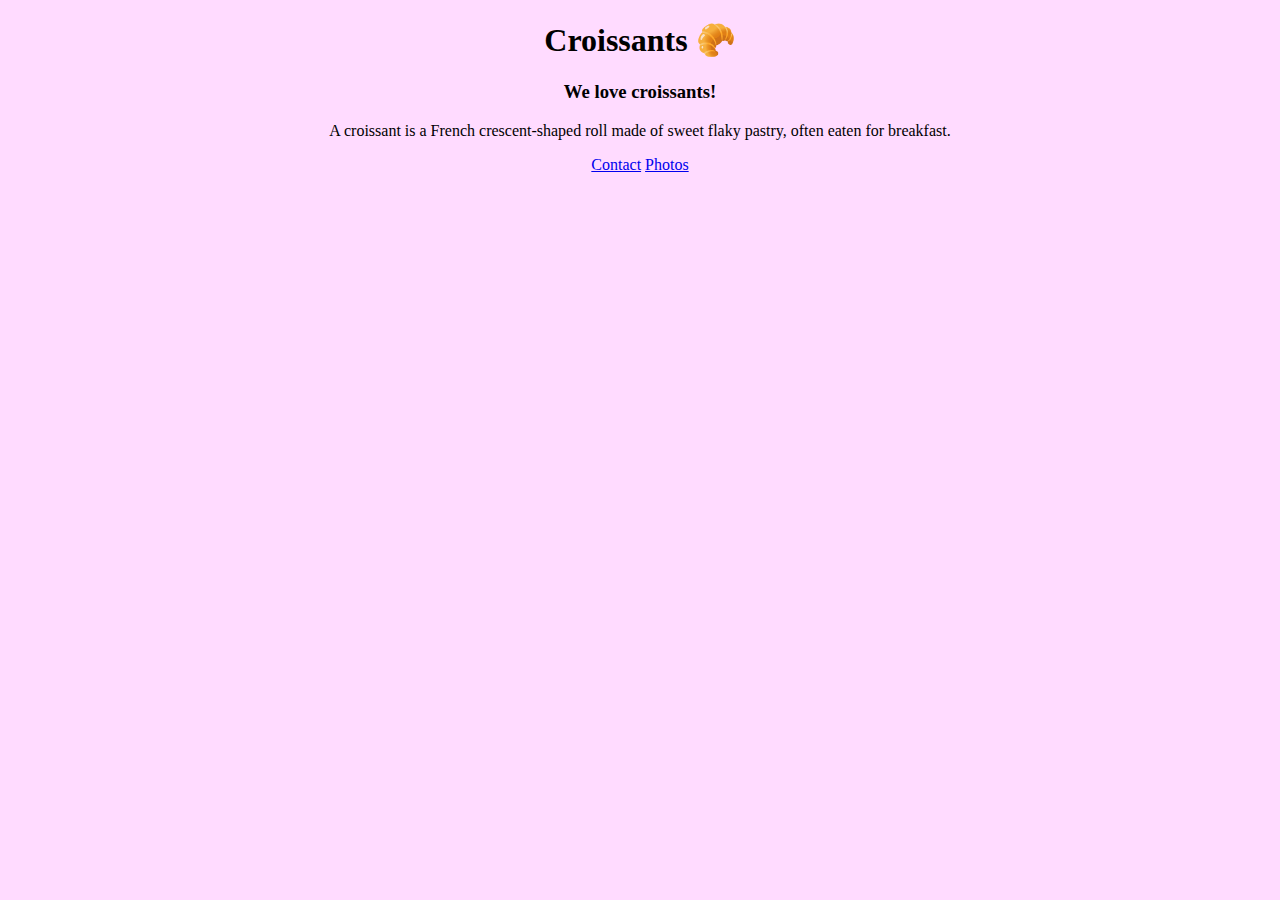
<file: index.html>
<!DOCTYPE html>
<html lang="en">
<head>
    <meta charset="UTF-8">
    <meta name="viewport" content="width=device-width, initial-scale=1.0">
    <link href="https://cdn.jsdelivr.net/npm/bootstrap@5.1.3/dist/css/bootstrap.min.css" rel="stylesheet"
        integrity="sha384-1BmE4kWBq78iYhFldvKuhfTAU6auU8tT94WrHftjDbrCEXSU1oBoqyl2QvZ6jIW3" crossorigin="anonymous">
    <link rel="stylesheet" href="src/styles.css" />
    <title>Croissant - croissant.com</title>
</head>
<body>
    <h1>Croissants 🥐</h1>
    <h3>We love croissants!</h3>
    <p>A croissant is a French crescent-shaped roll made of sweet flaky pastry, often eaten for breakfast.</p>
    <a href="contact.html">Contact</a>
    <a href="photo.html">Photos</a>
</body>
</html>
</file>
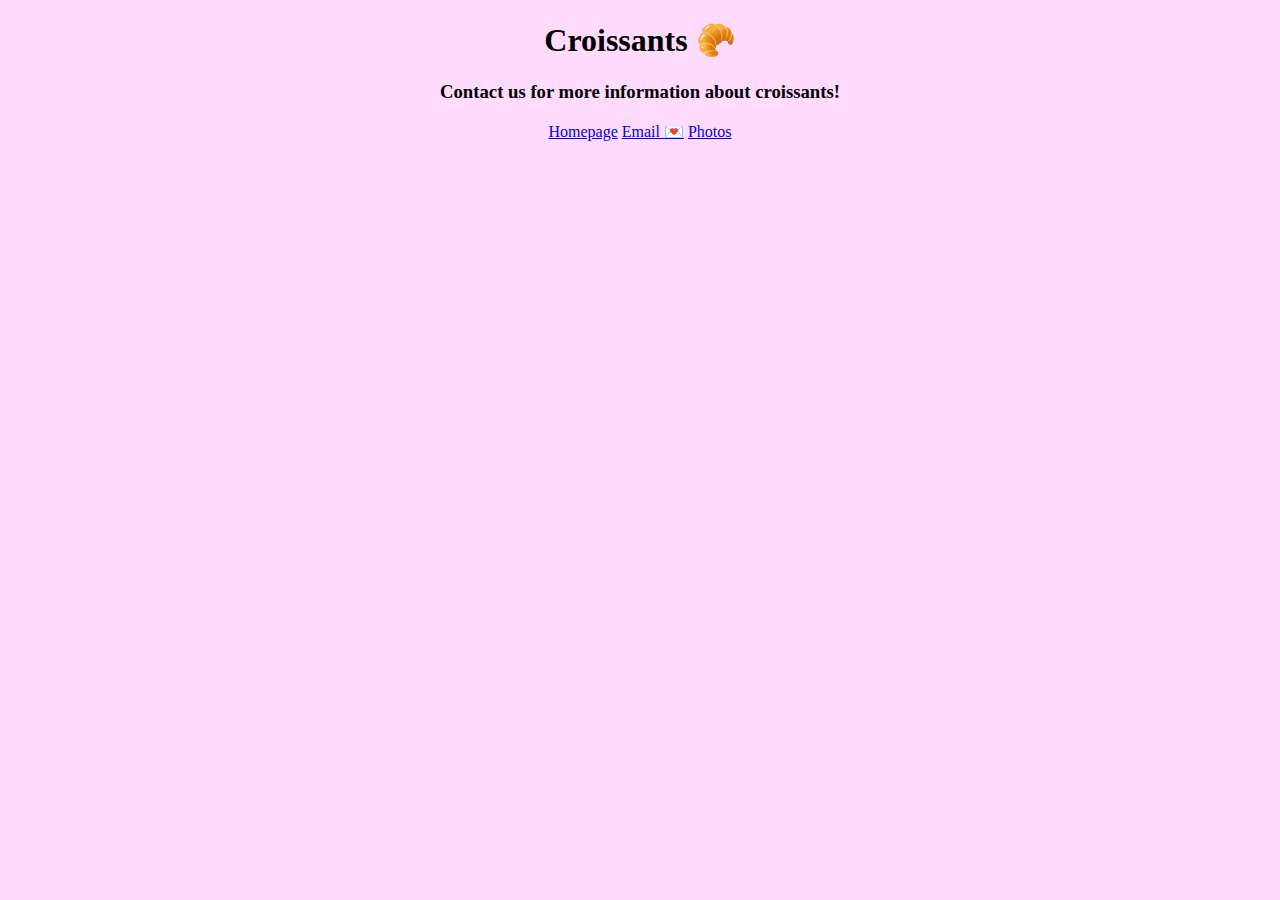
<file: contact.html>
<!DOCTYPE html>
<html lang="en">
<head>
    <meta charset="UTF-8">
    <meta name="viewport" content="width=device-width, initial-scale=1.0">
    <link href="https://cdn.jsdelivr.net/npm/bootstrap@5.1.3/dist/css/bootstrap.min.css" rel="stylesheet"
        integrity="sha384-1BmE4kWBq78iYhFldvKuhfTAU6auU8tT94WrHftjDbrCEXSU1oBoqyl2QvZ6jIW3" crossorigin="anonymous">
    <link rel="stylesheet" href="src/styles.css" />
    <title>Croissant Contact - croissant.com</title>
</head>
<body>
    <h1>Croissants 🥐</h1>
    <h3>Contact us for more information about croissants!</h3>
    <a href="index.html">Homepage</a>
    <a href="mailto:contact@croissants.com">Email 💌</a>
    <a href="photo.html">Photos</a>

</body>
</html>
</file>
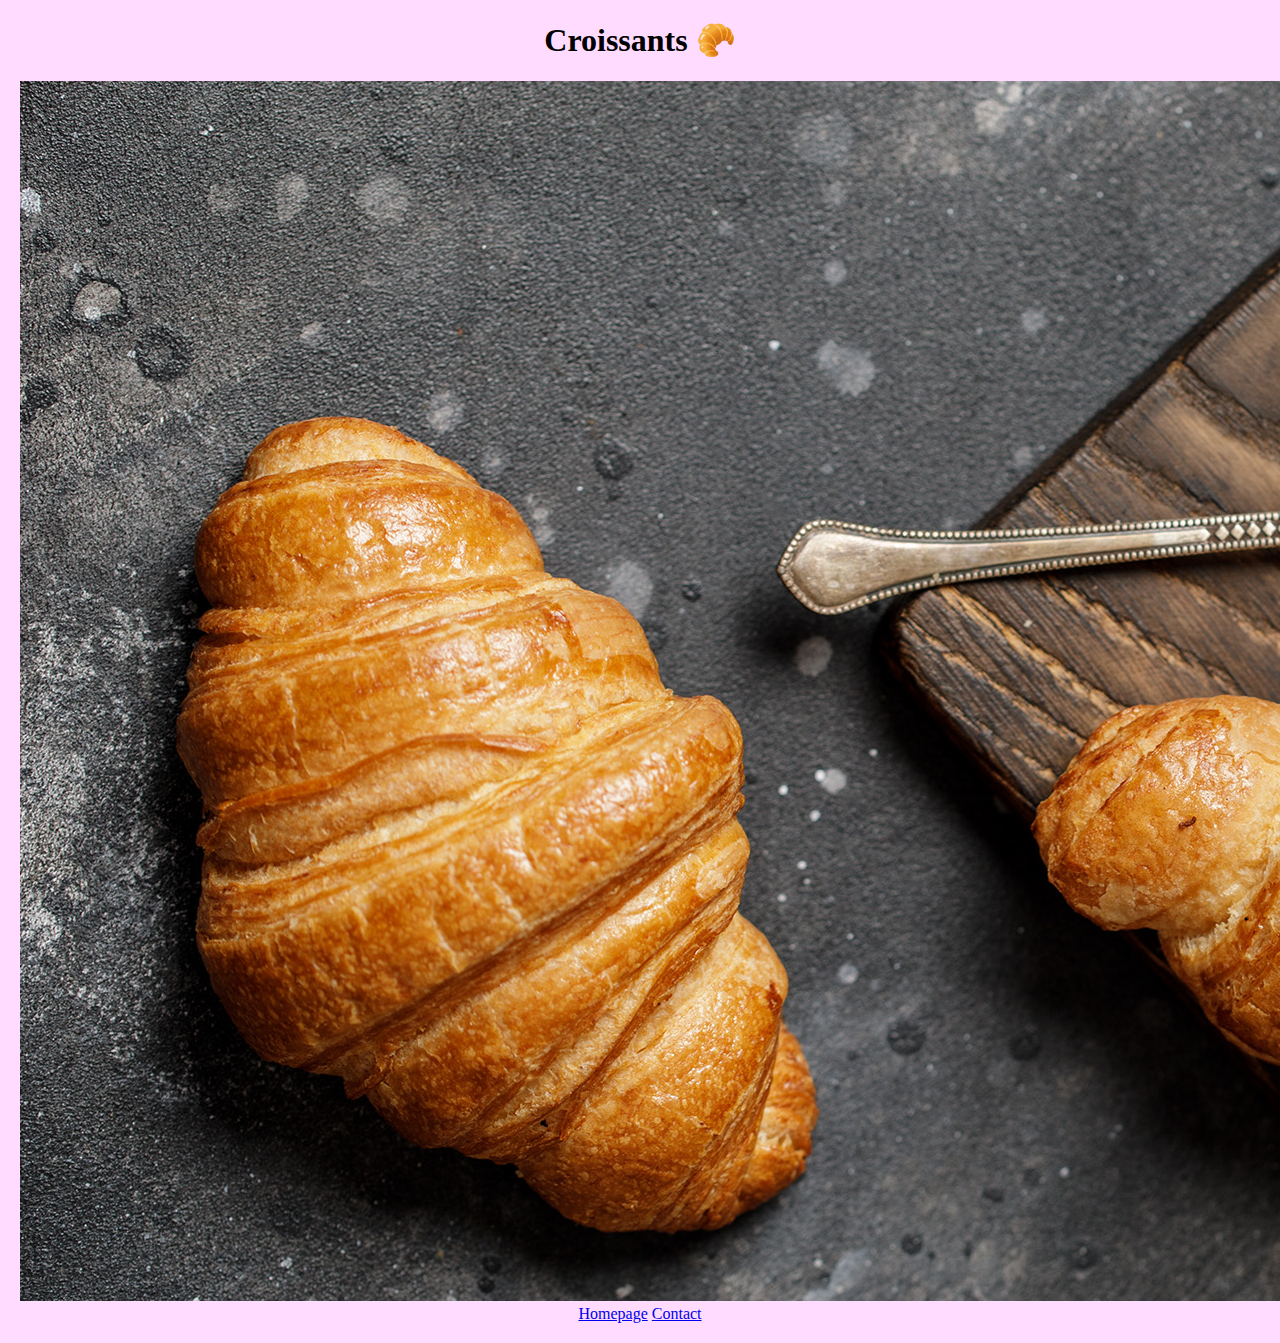
<file: photo.html>
<!DOCTYPE html>
<html lang="en">
<head>
    <meta charset="UTF-8">
    <meta name="viewport" content="width=device-width, initial-scale=1.0">
    <link href="https://cdn.jsdelivr.net/npm/bootstrap@5.1.3/dist/css/bootstrap.min.css" rel="stylesheet"
        integrity="sha384-1BmE4kWBq78iYhFldvKuhfTAU6auU8tT94WrHftjDbrCEXSU1oBoqyl2QvZ6jIW3" crossorigin="anonymous">
    <link rel="stylesheet" href="src/styles.css" />
    <title>Croissant Photo - croissant.com</title>
</head>
<body>
    <h1>Croissants 🥐</h1>
    <img src="src/ croissantphoto.jpeg" alt="croissant photo" class="img-fluid"/>
    <a href="index.html">Homepage</a>
    <a href="contact.html">Contact</a>
</body>
</html>
</file>
<file: src/styles.css>
body {
  text-align: center;
  background: #ffdbff;
  margin: 20px;
}
</file>
